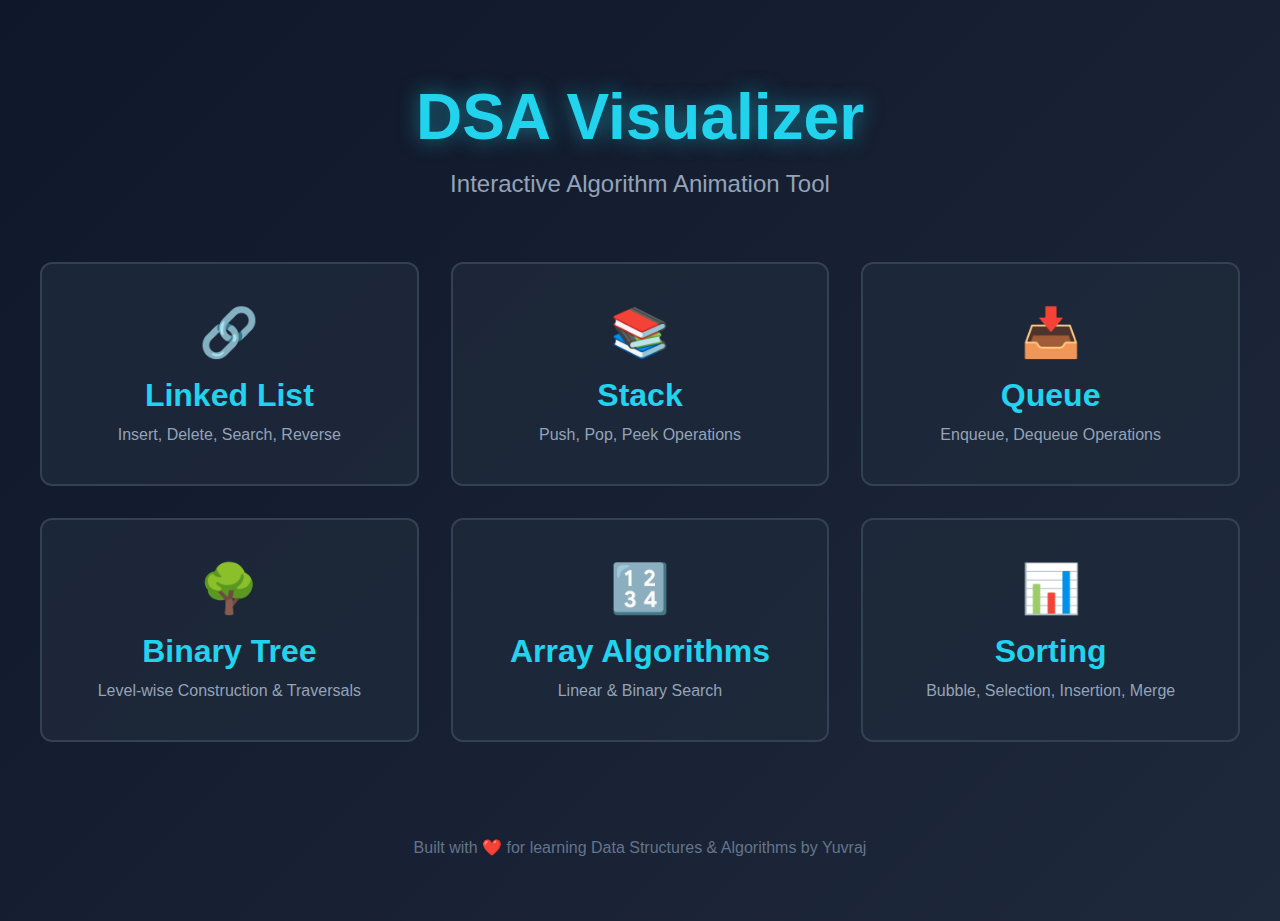
<file: index.html>
<!-- this is the file for main page ie. for the the dashboard page  -->
<!DOCTYPE html>
<html lang="en">
<head>
    <meta charset="UTF-8">
    <meta name="viewport" content="width=device-width, initial-scale=1.0">
    <title>DSA Visualizer - Dashboard</title>
    <link rel="stylesheet" href="style.css">
</head>
<body>
    <div class="container-wrapper">
        <div class="dashboard-header">
            <h1 class="main-title">DSA Visualizer</h1>
            <p class="subtitle">Interactive Algorithm Animation Tool</p>
        </div>

        <div class="dashboard-grid">
            <div class="module-card" onclick="window.location.href='linkedlist.html'">
                <div class="card-icon">🔗</div>
                <h3>Linked List</h3>
                <p>Insert, Delete, Search, Reverse</p>
            </div>

            <div class="module-card" onclick="window.location.href='stack.html'">
                <div class="card-icon">📚</div>
                <h3>Stack</h3>
                <p>Push, Pop, Peek Operations</p>
            </div>

            <div class="module-card" onclick="window.location.href='queue.html'">
                <div class="card-icon">📥</div>
                <h3>Queue</h3>
                <p>Enqueue, Dequeue Operations</p>
            </div>

            <div class="module-card" onclick="window.location.href='tree.html'">
                <div class="card-icon">🌳</div>
                <h3>Binary Tree</h3>
                <p>Level-wise Construction & Traversals</p>
            </div>

            <div class="module-card" onclick="window.location.href='array.html'">
                <div class="card-icon">🔢</div>
                <h3>Array Algorithms</h3>
                <p>Linear & Binary Search</p>
            </div>

            <div class="module-card" onclick="window.location.href='sorting.html'">
                <div class="card-icon">📊</div>
                <h3>Sorting</h3>
                <p>Bubble, Selection, Insertion, Merge</p>
            </div>
        </div>

        <div class="footer">
            <p>Built with ❤️ for learning Data Structures & Algorithms by Yuvraj</p>
        </div>
    </div>

    <!-- Custom Modal for Alerts -->
    <div id="customModal" class="modal">
        <div class="modal-content">
            <span class="modal-close" onclick="closeModal()">&times;</span>
            <div class="modal-body">
                <p id="modalMessage"></p>
            </div>
            <button class="modal-btn" onclick="closeModal()">OK</button>
        </div>
    </div>

    <script src="common.js"></script>
</body>
</html>
</file>
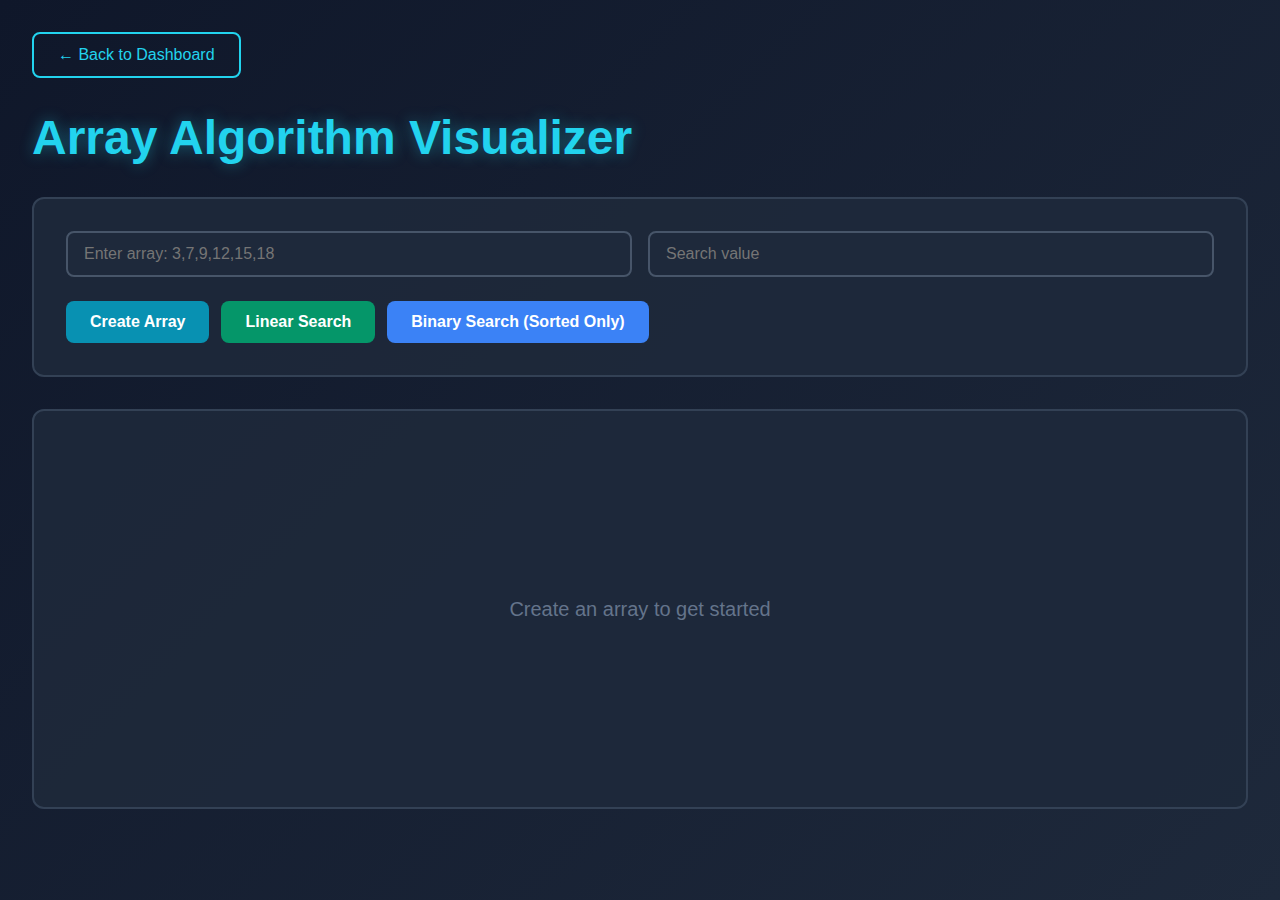
<file: array.html>
<!DOCTYPE html>
<html lang="en">
<head>
    <meta charset="UTF-8">
    <meta name="viewport" content="width=device-width, initial-scale=1.0">
    <title>Array Algorithm Visualizer</title>
    <link rel="stylesheet" href="style.css">
</head>
<body>
    <div class="container-wrapper">
        <a href="index.html" class="back-button">← Back to Dashboard</a>
        
        <h1 class="page-title">Array Algorithm Visualizer</h1>

        <div class="control-panel">
            <div class="input-group">
                <input type="text" id="inputValue" class="input-field" placeholder="Enter array: 3,7,9,12,15,18">
                <input type="text" id="searchValue" class="input-field" placeholder="Search value">
            </div>

            <div class="button-group">
                <button class="btn btn-primary" onclick="createArray()">Create Array</button>
                <button class="btn btn-success" onclick="linearSearch()">Linear Search</button>
                <button class="btn btn-info" onclick="binarySearch()">Binary Search (Sorted Only)</button>
            </div>
        </div>

        <div class="visual-area" id="visualArea">
            <p class="empty-state">Create an array to get started</p>
        </div>
    </div>

    <!-- Custom Modal for Alerts -->
    <div id="customModal" class="modal">
        <div class="modal-content">
            <span class="modal-close" onclick="closeModal()">&times;</span>
            <div class="modal-body">
                <p id="modalMessage"></p>
            </div>
            <button class="modal-btn" onclick="closeModal()">OK</button>
        </div>
    </div>

    <script src="common.js"></script>
    <script src="array.js"></script>
</body>
</html>
</file>
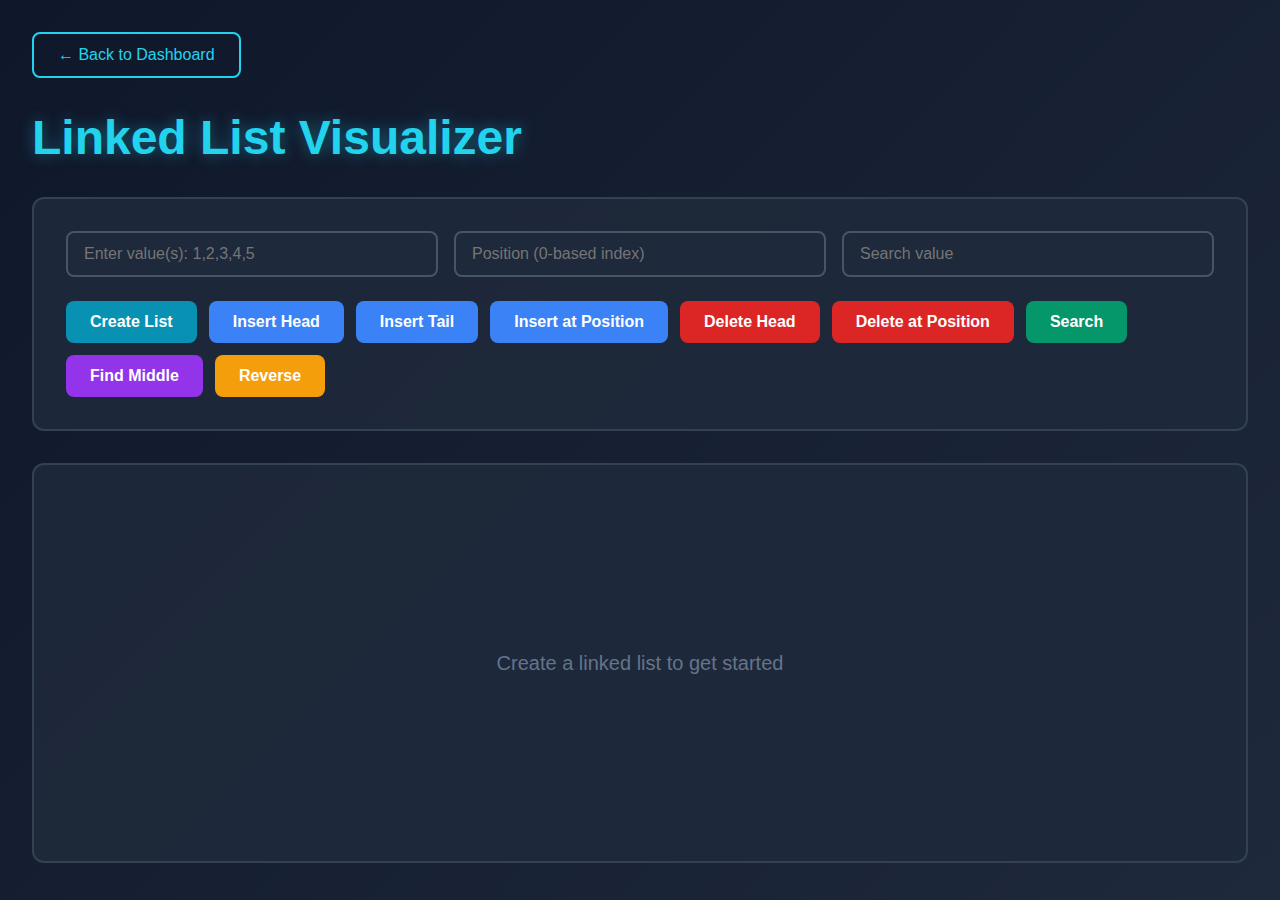
<file: linkedlist.html>
<!DOCTYPE html>
<html lang="en">
<head>
    <meta charset="UTF-8">
    <meta name="viewport" content="width=device-width, initial-scale=1.0">
    <title>Linked List Visualizer</title>
    <link rel="stylesheet" href="style.css">
</head>
<body>
    <div class="container-wrapper">
        <a href="index.html" class="back-button">← Back to Dashboard</a>
        
        <h1 class="page-title">Linked List Visualizer</h1>

        <div class="control-panel">
            <div class="input-group">
                <input type="text" id="inputValue" class="input-field" placeholder="Enter value(s): 1,2,3,4,5">
                <input type="number" id="positionValue" class="input-field" placeholder="Position (0-based index)">
                <input type="text" id="searchValue" class="input-field" placeholder="Search value">
            </div>

            <div class="button-group">
                <button class="btn btn-primary" onclick="createList()">Create List</button>
                <button class="btn btn-info" onclick="insertAtHead()">Insert Head</button>
                <button class="btn btn-info" onclick="insertAtTail()">Insert Tail</button>
                <button class="btn btn-info" onclick="insertAtPosition()">Insert at Position</button>
                <button class="btn btn-danger" onclick="deleteHead()">Delete Head</button>
                <button class="btn btn-danger" onclick="deleteAtPosition()">Delete at Position</button>
                <button class="btn btn-success" onclick="searchInList()">Search</button>
                <button class="btn btn-purple" onclick="findMiddle()">Find Middle</button>
                <button class="btn btn-warning" onclick="reverseList()">Reverse</button>
            </div>
        </div>

        <div class="visual-area" id="visualArea">
            <p class="empty-state">Create a linked list to get started</p>
        </div>
    </div>

    <!-- Custom Modal for Alerts -->
    <div id="customModal" class="modal">
        <div class="modal-content">
            <span class="modal-close" onclick="closeModal()">&times;</span>
            <div class="modal-body">
                <p id="modalMessage"></p>
            </div>
            <button class="modal-btn" onclick="closeModal()">OK</button>
        </div>
    </div>

    <script src="common.js"></script>
    <script src="linkedlist.js"></script>
</body>
</html>
</file>
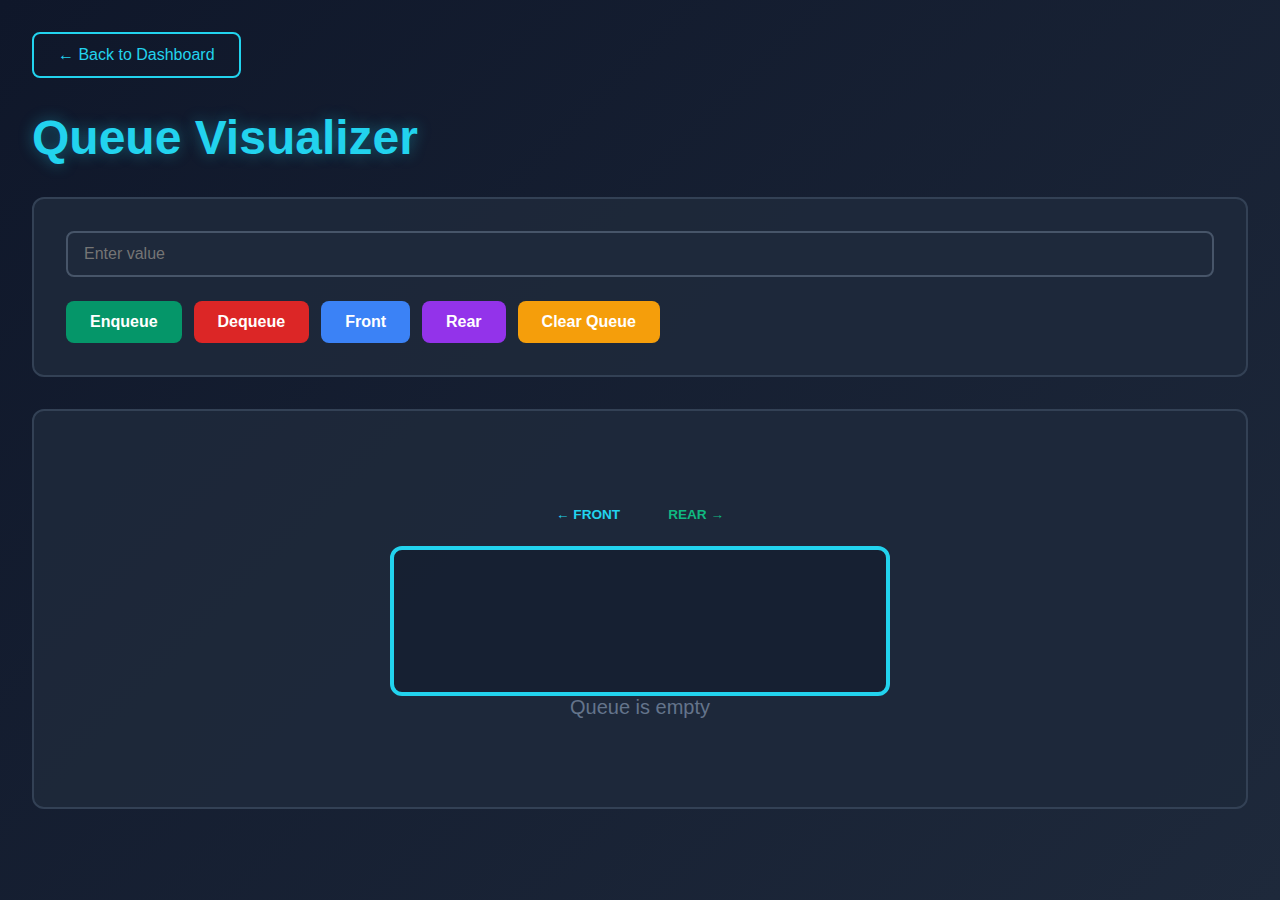
<file: queue.html>
<!DOCTYPE html>
<html lang="en">
<head>
    <meta charset="UTF-8">
    <meta name="viewport" content="width=device-width, initial-scale=1.0">
    <title>Queue Visualizer</title>
    <link rel="stylesheet" href="style.css">
</head>
<body>
    <div class="container-wrapper">
        <a href="index.html" class="back-button">← Back to Dashboard</a>
        
        <h1 class="page-title">Queue Visualizer</h1>

        <div class="control-panel">
            <div class="input-group">
                <input type="text" id="inputValue" class="input-field" placeholder="Enter value">
            </div>

            <div class="button-group">
                <button class="btn btn-success" onclick="enqueue()">Enqueue</button>
                <button class="btn btn-danger" onclick="dequeue()">Dequeue</button>
                <button class="btn btn-info" onclick="front()">Front</button>
                <button class="btn btn-purple" onclick="rear()">Rear</button>
                <button class="btn btn-warning" onclick="clearQueue()">Clear Queue</button>
            </div>
        </div>

        <div class="visual-area" id="visualArea">
            <div style="text-align: center;">
                <div style="display: flex; gap: 2rem; margin-bottom: 1rem; justify-content: center;">
                    <div class="front-pointer">← FRONT</div>
                    <div class="rear-pointer">REAR →</div>
                </div>
                <div class="queue-container" id="queueContainer">
                </div>
                <p class="empty-state" id="emptyMessage">Queue is empty</p>
            </div>
        </div>
    </div>

    <!-- Custom Modal for Alerts -->
    <div id="customModal" class="modal">
        <div class="modal-content">
            <span class="modal-close" onclick="closeModal()">&times;</span>
            <div class="modal-body">
                <p id="modalMessage"></p>
            </div>
            <button class="modal-btn" onclick="closeModal()">OK</button>
        </div>
    </div>

    <script src="common.js"></script>
    <script src="queue.js"></script>
</body>
</html>
</file>
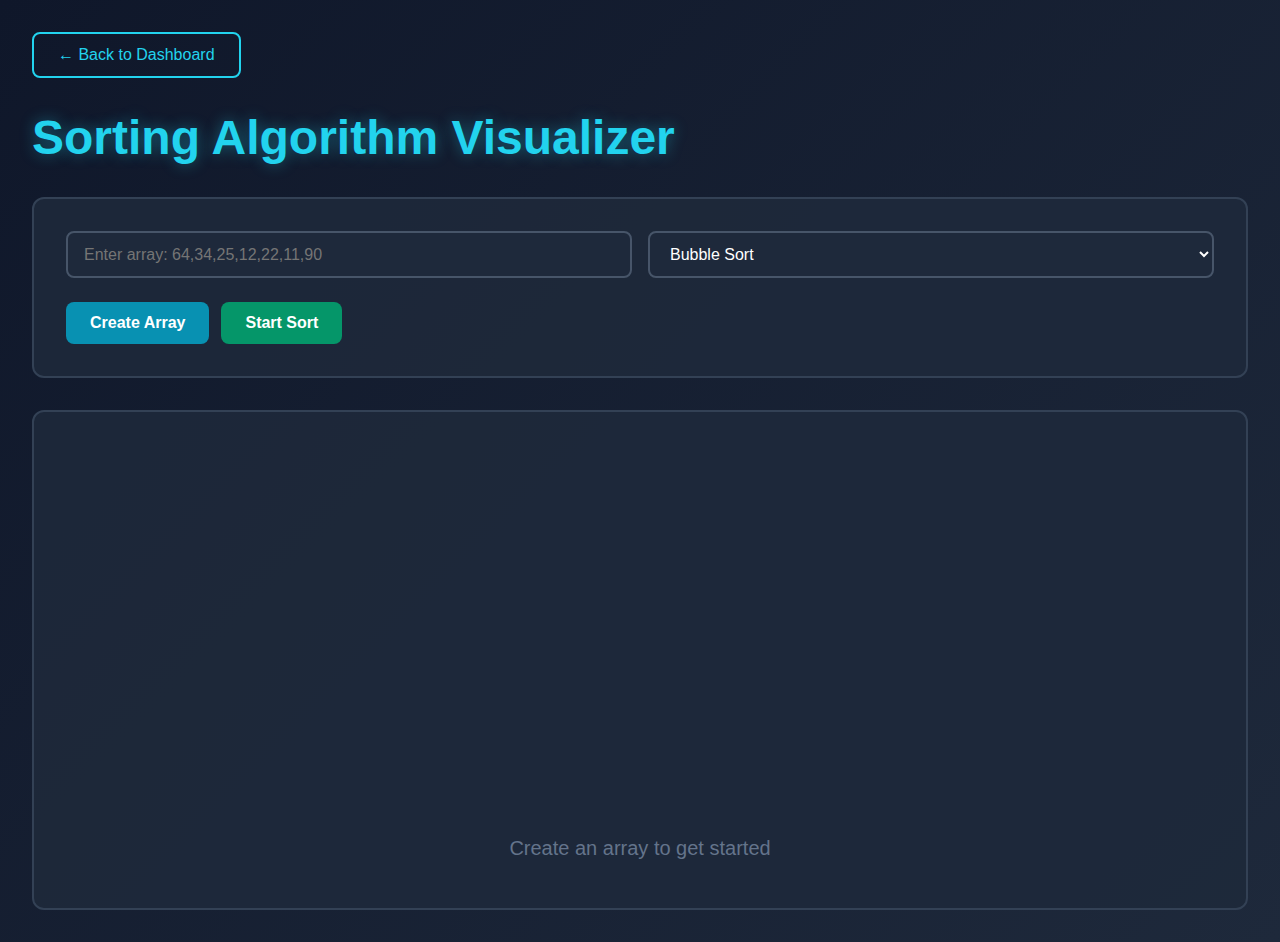
<file: sorting.html>
<!DOCTYPE html>
<html lang="en">
<head>
    <meta charset="UTF-8">
    <meta name="viewport" content="width=device-width, initial-scale=1.0">
    <title>Sorting Algorithm Visualizer</title>
    <link rel="stylesheet" href="style.css">
</head>
<body>
    <div class="container-wrapper">
        <a href="index.html" class="back-button">← Back to Dashboard</a>
        
        <h1 class="page-title">Sorting Algorithm Visualizer</h1>

        <div class="control-panel">
            <div class="input-group">
                <input type="text" id="inputValue" class="input-field" placeholder="Enter array: 64,34,25,12,22,11,90">
                <select id="algorithmSelect" class="input-field">
                    <option value="bubble">Bubble Sort</option>
                    <option value="selection">Selection Sort</option>
                    <option value="insertion">Insertion Sort</option>
                    <option value="merge">Merge Sort</option>
                </select>
            </div>

            <div class="button-group">
                <button class="btn btn-primary" onclick="createArray()">Create Array</button>
                <button class="btn btn-success" onclick="startSort()" id="sortButton">Start Sort</button>
            </div>
        </div>

        <div class="visual-area" id="visualArea" style="align-items: flex-end; min-height: 500px;">
            <p class="empty-state">Create an array to get started</p>
        </div>
    </div>

    <!-- Custom Modal for Alerts -->
    <div id="customModal" class="modal">
        <div class="modal-content">
            <span class="modal-close" onclick="closeModal()">&times;</span>
            <div class="modal-body">
                <p id="modalMessage"></p>
            </div>
            <button class="modal-btn" onclick="closeModal()">OK</button>
        </div>
    </div>

    <script src="common.js"></script>
    <script src="sorting.js"></script>
</body>
</html>
</file>
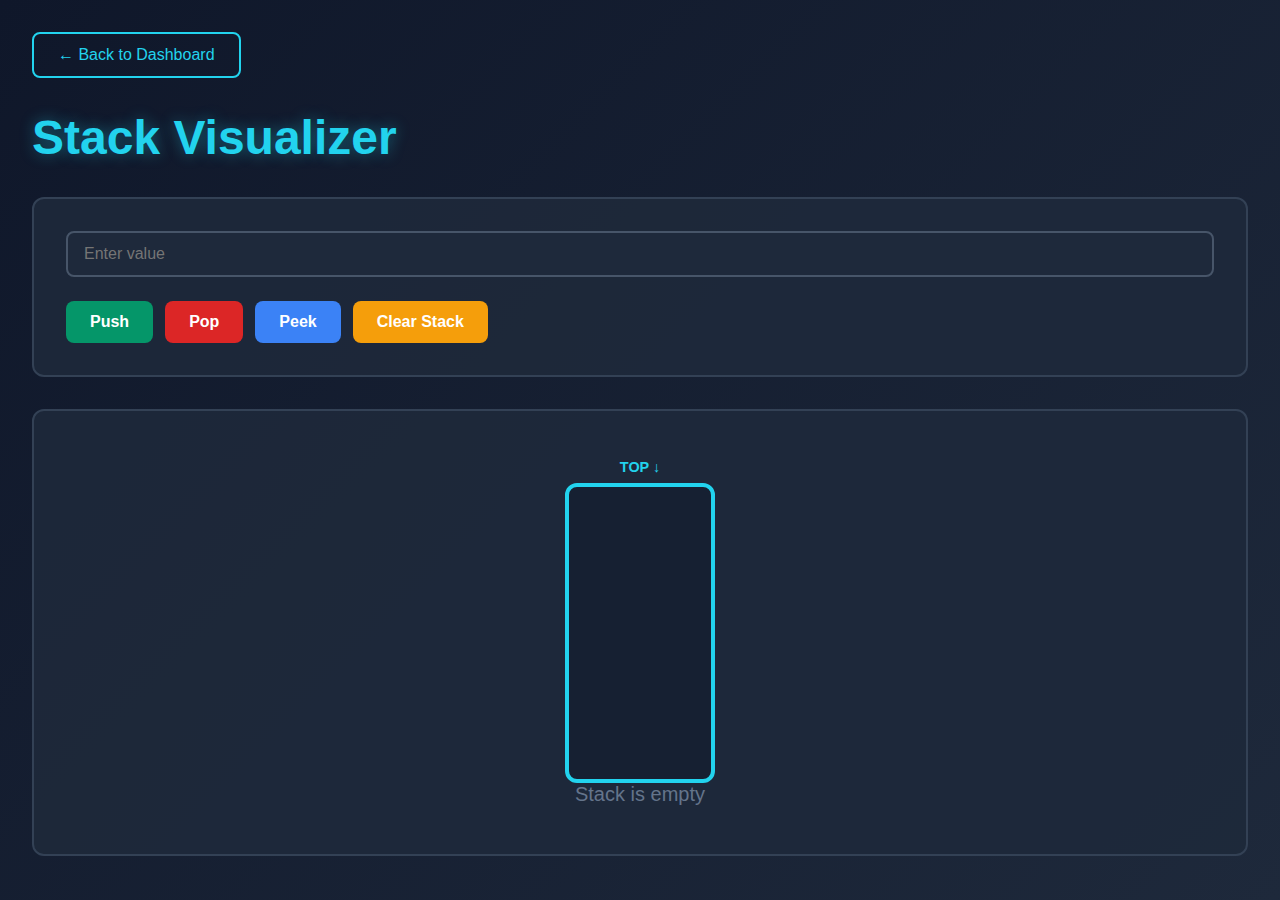
<file: stack.html>
<!DOCTYPE html>
<html lang="en">
<head>
    <meta charset="UTF-8">
    <meta name="viewport" content="width=device-width, initial-scale=1.0">
    <title>Stack Visualizer</title>
    <link rel="stylesheet" href="style.css">
</head>
<body>
    <div class="container-wrapper">
        <a href="index.html" class="back-button">← Back to Dashboard</a>
        
        <h1 class="page-title">Stack Visualizer</h1>

        <div class="control-panel">
            <div class="input-group">
                <input type="text" id="inputValue" class="input-field" placeholder="Enter value">
            </div>

            <div class="button-group">
                <button class="btn btn-success" onclick="push()">Push</button>
                <button class="btn btn-danger" onclick="pop()">Pop</button>
                <button class="btn btn-info" onclick="peek()">Peek</button>
                <button class="btn btn-warning" onclick="clearStack()">Clear Stack</button>
            </div>
        </div>

        <div class="visual-area" id="visualArea">
            <div style="text-align: center;">
                <div class="top-pointer">TOP ↓</div>
                <div class="stack-container" id="stackContainer">
                </div>
                <p class="empty-state" id="emptyMessage">Stack is empty</p>
            </div>
        </div>
    </div>

    <!-- Custom Modal for Alerts -->
    <div id="customModal" class="modal">
        <div class="modal-content">
            <span class="modal-close" onclick="closeModal()">&times;</span>
            <div class="modal-body">
                <p id="modalMessage"></p>
            </div>
            <button class="modal-btn" onclick="closeModal()">OK</button>
        </div>
    </div>

    <script src="common.js"></script>
    <script src="stack.js"></script>
</body>
</html>
</file>
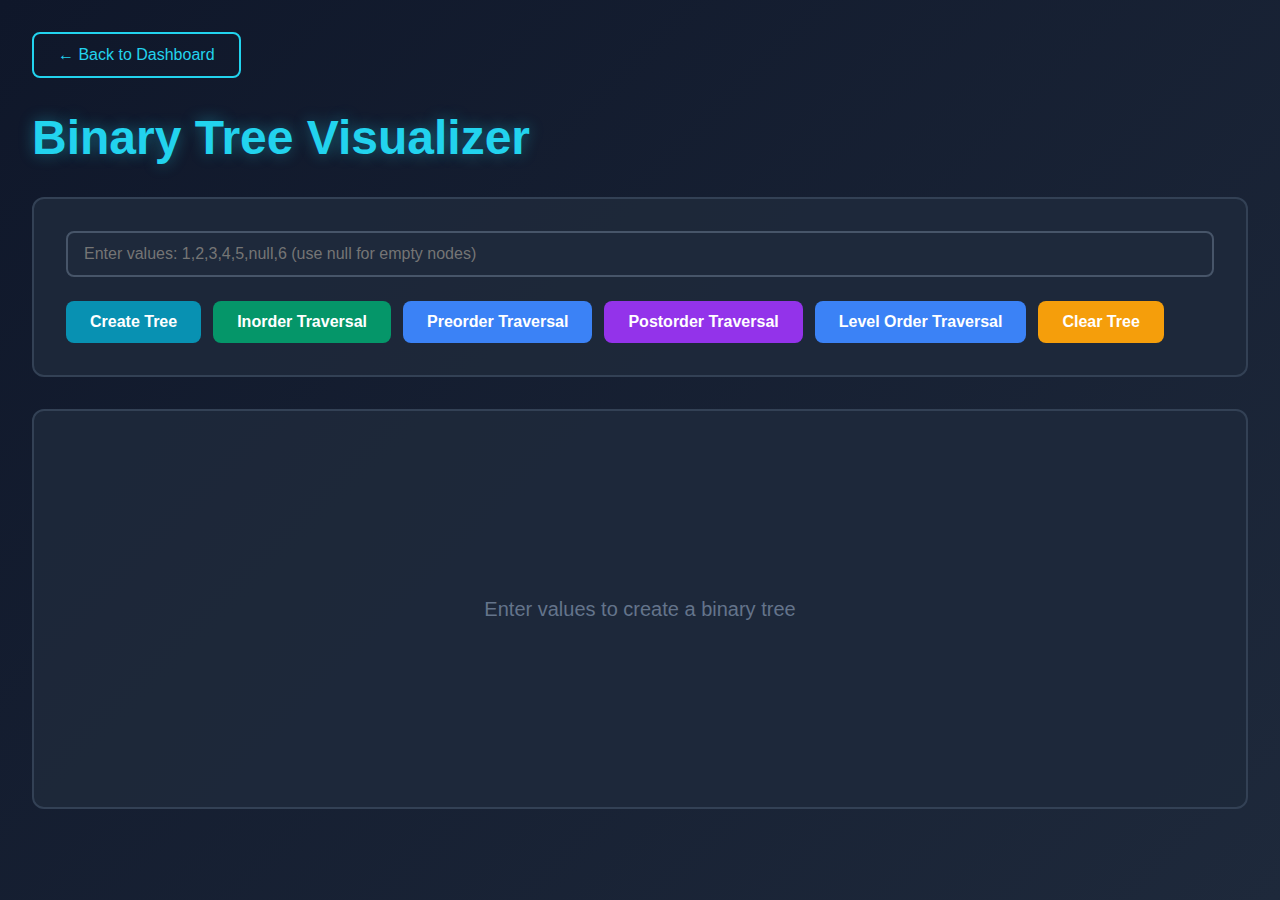
<file: tree.html>
<!DOCTYPE html>
<html lang="en">
<head>
    <meta charset="UTF-8">
    <meta name="viewport" content="width=device-width, initial-scale=1.0">
    <title>Binary Tree Visualizer</title>
    <link rel="stylesheet" href="style.css">
</head>
<body>
    <div class="container-wrapper">
        <a href="index.html" class="back-button">← Back to Dashboard</a>
        
        <h1 class="page-title">Binary Tree Visualizer</h1>

        <div class="control-panel">
            <div class="input-group">
                <input type="text" id="inputValue" class="input-field" placeholder="Enter values: 1,2,3,4,5,null,6 (use null for empty nodes)">
            </div>

            <div class="button-group">
                <button class="btn btn-primary" onclick="createTree()">Create Tree</button>
                <button class="btn btn-success" onclick="inorderTraversal()">Inorder Traversal</button>
                <button class="btn btn-info" onclick="preorderTraversal()">Preorder Traversal</button>
                <button class="btn btn-purple" onclick="postorderTraversal()">Postorder Traversal</button>
                <button class="btn btn-info" onclick="levelorderTraversal()">Level Order Traversal</button>
                <button class="btn btn-warning" onclick="clearTree()">Clear Tree</button>
            </div>
        </div>
        
        <div id="traversalResult" style="text-align: center; margin-bottom: 1rem;">
            <div style="color: #22d3ee; font-size: 1.2rem; font-weight: bold; margin-bottom: 0.5rem;" id="traversalTitle"></div>
            <div style="color: #10b981; font-size: 1.5rem; font-weight: bold;" id="traversalValues"></div>
        </div>

        <div class="visual-area" id="visualArea" style="overflow: auto;">
            <p class="empty-state">Enter values to create a binary tree</p>
        </div>
    </div>

    <!-- Custom Modal for Alerts -->
    <div id="customModal" class="modal">
        <div class="modal-content">
            <span class="modal-close" onclick="closeModal()">&times;</span>
            <div class="modal-body">
                <p id="modalMessage"></p>
            </div>
            <button class="modal-btn" onclick="closeModal()">OK</button>
        </div>
    </div>

    <script src="common.js"></script>
    <script src="tree.js"></script>
</body>
</html>
</file>
<file: style.css>
/* Global Styles */
* {
    margin: 0;
    padding: 0;
    box-sizing: border-box;
}

body {
    font-family: 'Segoe UI', Tahoma, Geneva, Verdana, sans-serif;
    background: linear-gradient(135deg, #0f172a 0%, #1e293b 100%);
    color: #ffffff;
    min-height: 100vh;
}

/* Page Management */
.page {
    display: none;
}

.page.active {
    display: block;
}

/* Container Wrapper */
.container-wrapper {
    max-width: 1400px;
    margin: 0 auto;
    padding: 2rem;
}

/* Dashboard Styles */
.dashboard-header {
    text-align: center;
    margin-bottom: 4rem;
    padding-top: 3rem;
}

.main-title {
    font-size: 4rem;
    font-weight: bold;
    color: #22d3ee;
    margin-bottom: 1rem;
    text-shadow: 0 0 20px rgba(34, 211, 238, 0.5);
    animation: glow 2s ease-in-out infinite alternate;
}

@keyframes glow {
    from {
        text-shadow: 0 0 20px rgba(34, 211, 238, 0.5);
    }
    to {
        text-shadow: 0 0 30px rgba(34, 211, 238, 0.8);
    }
}

.subtitle {
    font-size: 1.5rem;
    color: #94a3b8;
}

.dashboard-grid {
    display: grid;
    grid-template-columns: repeat(auto-fit, minmax(300px, 1fr));
    gap: 2rem;
    max-width: 1200px;
    margin: 0 auto;
}

.module-card {
    background: rgba(30, 41, 59, 0.8);
    border: 2px solid #334155;
    border-radius: 12px;
    padding: 2.5rem;
    cursor: pointer;
    transition: all 0.3s ease;
    text-align: center;
    position: relative;
    overflow: hidden;
}

.module-card::before {
    content: '';
    position: absolute;
    top: 0;
    left: -100%;
    width: 100%;
    height: 100%;
    background: linear-gradient(90deg, transparent, rgba(34, 211, 238, 0.2), transparent);
    transition: left 0.5s;
}

.module-card:hover::before {
    left: 100%;
}

.module-card:hover {
    border-color: #22d3ee;
    transform: translateY(-5px) scale(1.02);
    box-shadow: 0 10px 30px rgba(34, 211, 238, 0.3);
    background: rgba(30, 41, 59, 1);
}

.card-icon {
    font-size: 3rem;
    margin-bottom: 1rem;
}

.module-card h3 {
    font-size: 2rem;
    color: #22d3ee;
    margin-bottom: 0.75rem;
}

.module-card p {
    color: #94a3b8;
    font-size: 1rem;
}

.footer {
    text-align: center;
    margin-top: 4rem;
    padding: 2rem;
    color: #64748b;
}

/* Back Button */
.back-button {
    display: inline-flex;
    align-items: center;
    gap: 0.5rem;
    background: transparent;
    border: 2px solid #22d3ee;
    color: #22d3ee;
    padding: 0.75rem 1.5rem;
    border-radius: 8px;
    cursor: pointer;
    font-size: 1rem;
    transition: all 0.3s ease;
    margin-bottom: 2rem;
    text-decoration: none;
}

.back-button:hover {
    background: #22d3ee;
    color: #0f172a;
    transform: translateX(-5px);
}

/* Page Title */
.page-title {
    font-size: 3rem;
    color: #22d3ee;
    margin-bottom: 2rem;
    text-shadow: 0 0 15px rgba(34, 211, 238, 0.4);
}

/* Control Panel */
.control-panel {
    background: rgba(30, 41, 59, 0.9);
    border: 2px solid #334155;
    border-radius: 12px;
    padding: 2rem;
    margin-bottom: 2rem;
}

.input-group {
    display: grid;
    grid-template-columns: repeat(auto-fit, minmax(250px, 1fr));
    gap: 1rem;
    margin-bottom: 1.5rem;
}

.input-field {
    background: #1e293b;
    border: 2px solid #475569;
    color: #ffffff;
    padding: 0.75rem 1rem;
    border-radius: 8px;
    font-size: 1rem;
    transition: all 0.3s ease;
}

.input-field:focus {
    outline: none;
    border-color: #22d3ee;
    box-shadow: 0 0 10px rgba(34, 211, 238, 0.3);
}

.button-group {
    display: flex;
    flex-wrap: wrap;
    gap: 0.75rem;
}

.btn {
    padding: 0.75rem 1.5rem;
    border: none;
    border-radius: 8px;
    font-size: 1rem;
    font-weight: 600;
    cursor: pointer;
    transition: all 0.3s ease;
    color: #ffffff;
}

.btn:hover {
    transform: translateY(-2px);
    box-shadow: 0 5px 15px rgba(0, 0, 0, 0.3);
}

.btn:disabled {
    opacity: 0.5;
    cursor: not-allowed;
    transform: none;
}

.btn-primary {
    background: #0891b2;
}

.btn-primary:hover {
    background: #0e7490;
}

.btn-success {
    background: #059669;
}

.btn-success:hover {
    background: #047857;
}

.btn-danger {
    background: #dc2626;
}

.btn-danger:hover {
    background: #b91c1c;
}

.btn-warning {
    background: #f59e0b;
}

.btn-warning:hover {
    background: #d97706;
}

.btn-info {
    background: #3b82f6;
}

.btn-info:hover {
    background: #2563eb;
}

.btn-purple {
    background: #9333ea;
}

.btn-purple:hover {
    background: #7e22ce;
}

/* Visual Area */
.visual-area {
    background: rgba(30, 41, 59, 0.9);
    border: 2px solid #334155;
    border-radius: 12px;
    padding: 3rem;
    min-height: 400px;
    display: flex;
    align-items: center;
    justify-content: center;
    position: relative;
    overflow-x: auto;
}

.empty-state {
    color: #64748b;
    font-size: 1.25rem;
    text-align: center;
}

/* Node Styles (Linked List) */
.node {
    width: 70px;
    height: 70px;
    background: #374151;
    border: 3px solid #4b5563;
    border-radius: 12px;
    display: flex;
    align-items: center;
    justify-content: center;
    font-size: 1.5rem;
    font-weight: bold;
    transition: all 0.3s ease;
    position: relative;
}

.node.active {
    background: #22d3ee;
    border-color: #06b6d4;
    box-shadow: 0 0 20px rgba(34, 211, 238, 0.6);
    transform: scale(1.1);
}

.node.visited {
    background: rgba(59, 130, 246, 0.5);
    border-color: #3b82f6;
}

.node.found {
    background: #10b981;
    border-color: #059669;
    box-shadow: 0 0 20px rgba(16, 185, 129, 0.6);
    transform: scale(1.15);
    animation: pulse 1s infinite;
}

@keyframes pulse {
    0%, 100% {
        transform: scale(1.15);
    }
    50% {
        transform: scale(1.25);
    }
}

.node-arrow {
    color: #22d3ee;
    font-size: 2rem;
    margin: 0 0.75rem;
}

.slow-pointer {
    position: absolute;
    top: -30px;
    font-size: 0.75rem;
    font-weight: bold;
    color: #3b82f6;
}

.fast-pointer {
    position: absolute;
    bottom: -30px;
    font-size: 0.75rem;
    font-weight: bold;
    color: #ef4444;
}

/* Stack Container */
.stack-container {
    border: 4px solid #22d3ee;
    border-radius: 12px;
    padding: 1.5rem;
    min-width: 150px;
    min-height: 300px;
    display: flex;
    flex-direction: column-reverse;
    gap: 0.75rem;
    background: rgba(15, 23, 42, 0.5);
}

.stack-item {
    width: 120px;
    height: 70px;
    background: #374151;
    border: 3px solid #4b5563;
    border-radius: 8px;
    display: flex;
    align-items: center;
    justify-content: center;
    font-size: 1.5rem;
    font-weight: bold;
    transition: all 0.3s ease;
}

.stack-item.active {
    background: #22d3ee;
    border-color: #06b6d4;
    box-shadow: 0 0 20px rgba(34, 211, 238, 0.6);
    transform: scale(1.1);
}

.top-pointer {
    color: #22d3ee;
    font-size: 0.9rem;
    font-weight: bold;
    margin-bottom: 0.5rem;
    text-align: center;
}

/* Queue Container */
.queue-container {
    border: 4px solid #22d3ee;
    border-radius: 12px;
    padding: 1.5rem;
    min-width: 500px;
    min-height: 150px;
    display: flex;
    gap: 0.75rem;
    align-items: center;
    background: rgba(15, 23, 42, 0.5);
}

.queue-item {
    width: 70px;
    height: 70px;
    background: #374151;
    border: 3px solid #4b5563;
    border-radius: 8px;
    display: flex;
    align-items: center;
    justify-content: center;
    font-size: 1.5rem;
    font-weight: bold;
    transition: all 0.3s ease;
}

.queue-item.active {
    background: #22d3ee;
    border-color: #06b6d4;
    box-shadow: 0 0 20px rgba(34, 211, 238, 0.6);
    transform: scale(1.1);
}

.front-pointer,
.rear-pointer {
    font-size: 0.85rem;
    font-weight: bold;
    margin: 0.5rem;
}

.front-pointer {
    color: #22d3ee;
}

.rear-pointer {
    color: #10b981;
}

/* Array Bar */
.array-bar {
    background: #374151;
    border: 3px solid #4b5563;
    border-radius: 8px;
    display: flex;
    align-items: center;
    justify-content: center;
    font-size: 1.25rem;
    font-weight: bold;
    transition: all 0.3s ease;
    min-height: 80px;
    min-width: 70px;
}

.array-bar.active {
    background: #22d3ee;
    border-color: #06b6d4;
    box-shadow: 0 0 20px rgba(34, 211, 238, 0.6);
    transform: scale(1.05);
}

.array-bar.visited {
    background: rgba(59, 130, 246, 0.5);
    border-color: #3b82f6;
}

.array-bar.found {
    background: #10b981;
    border-color: #059669;
    box-shadow: 0 0 20px rgba(16, 185, 129, 0.6);
}

.array-bar.sorted {
    background: #10b981;
    border-color: #059669;
}

.array-bar.comparing {
    background: #22d3ee;
    border-color: #06b6d4;
    box-shadow: 0 0 20px rgba(34, 211, 238, 0.6);
}

.pointer-label {
    position: absolute;
    font-size: 0.75rem;
    font-weight: bold;
}

.pointer-low {
    color: #3b82f6;
    top: -25px;
}

.pointer-mid {
    color: #fbbf24;
    top: -25px;
}

.pointer-high {
    color: #ef4444;
    top: -25px;
}

/* Tree Styles */
.tree-node {
    fill: #374151;
    stroke: #22d3ee;
    stroke-width: 3;
    transition: all 0.3s ease;
}

.tree-node:hover {
    fill: #475569;
}

.tree-line {
    stroke: #22d3ee;
    stroke-width: 2;
}

.tree-text {
    fill: #ffffff;
    font-size: 16px;
    font-weight: bold;
    text-anchor: middle;
    dominant-baseline: middle;
}

/* Custom Modal Styles */
.modal {
    display: none;
    position: fixed;
    z-index: 1000;
    left: 0;
    top: 0;
    width: 100%;
    height: 100%;
    background-color: rgba(0, 0, 0, 0.7);
    backdrop-filter: blur(5px);
    align-items: center;
    justify-content: center;
    animation: fadeIn 0.3s ease;
}

@keyframes fadeIn {
    from {
        opacity: 0;
    }
    to {
        opacity: 1;
    }
}

.modal-content {
    background: linear-gradient(135deg, #1e293b 0%, #334155 100%);
    border: 2px solid #22d3ee;
    border-radius: 16px;
    padding: 2rem;
    max-width: 500px;
    width: 90%;
    box-shadow: 0 20px 60px rgba(0, 0, 0, 0.5);
    animation: slideDown 0.3s ease;
    position: relative;
}

@keyframes slideDown {
    from {
        transform: translateY(-50px);
        opacity: 0;
    }
    to {
        transform: translateY(0);
        opacity: 1;
    }
}

.modal-close {
    position: absolute;
    top: 1rem;
    right: 1rem;
    color: #94a3b8;
    font-size: 2rem;
    font-weight: bold;
    cursor: pointer;
    transition: all 0.3s ease;
    line-height: 1;
}

.modal-close:hover {
    color: #22d3ee;
    transform: rotate(90deg);
}

.modal-body {
    margin: 1rem 0 2rem 0;
}

.modal-body p {
    color: #e2e8f0;
    font-size: 1.1rem;
    line-height: 1.6;
    text-align: center;
}

.modal-btn {
    width: 100%;
    padding: 0.75rem 1.5rem;
    background: #22d3ee;
    color: #0f172a;
    border: none;
    border-radius: 8px;
    font-size: 1rem;
    font-weight: 600;
    cursor: pointer;
    transition: all 0.3s ease;
}

.modal-btn:hover {
    background: #06b6d4;
    transform: translateY(-2px);
    box-shadow: 0 5px 15px rgba(34, 211, 238, 0.3);
}

/* Responsive Design */
@media (max-width: 768px) {
    .main-title {
        font-size: 2.5rem;
    }

    .subtitle {
        font-size: 1.1rem;
    }

    .page-title {
        font-size: 2rem;
    }

    .dashboard-grid {
        grid-template-columns: 1fr;
    }

    .input-group {
        grid-template-columns: 1fr;
    }

    .button-group {
        flex-direction: column;
    }

    .btn {
        width: 100%;
    }

    .queue-container {
        min-width: 300px;
        flex-wrap: wrap;
    }

    .node {
        width: 60px;
        height: 60px;
        font-size: 1.2rem;
    }
}

/* Scrollbar Styles */
::-webkit-scrollbar {
    width: 10px;
    height: 10px;
}

::-webkit-scrollbar-track {
    background: #1e293b;
}

::-webkit-scrollbar-thumb {
    background: #475569;
    border-radius: 5px;
}

::-webkit-scrollbar-thumb:hover {
    background: #22d3ee;
}
</file>
